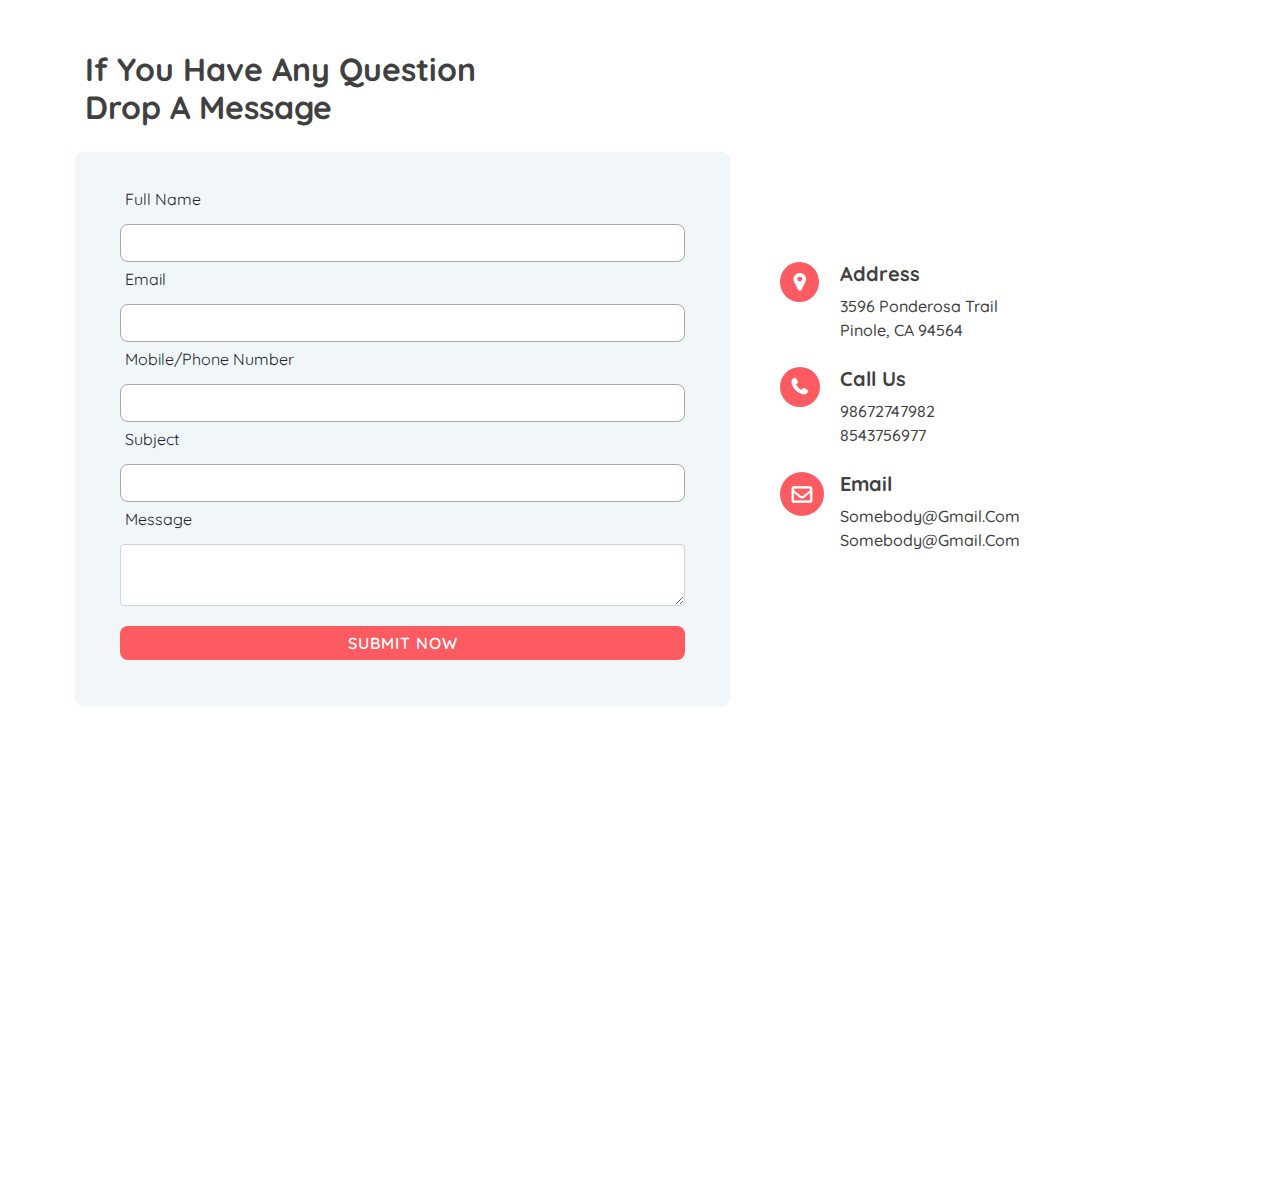
<file: Tours&Travel/contact.html>
<!doctype html>
<html lang="en">

<head>
  <title> CONTACT-PAGE</title>
  <!-- Required meta tags -->
  <meta charset="utf-8">
  <meta name="viewport" content="width=device-width, initial-scale=1, shrink-to-fit=no">

  <!-- Bootstrap CSS -->
  <link rel="stylesheet" href="https://maxcdn.bootstrapcdn.com/font-awesome/4.7.0/css/font-awesome.min.css">
  <link rel="stylesheet" href="https://stackpath.bootstrapcdn.com/bootstrap/4.3.1/css/bootstrap.min.css"
    integrity="sha384-ggOyR0iXCbMQv3Xipma34MD+dH/1fQ784/j6cY/iJTQUOhcWr7x9JvoRxT2MZw1T" crossorigin="anonymous">
  <link rel="stylesheet" href="css/style.css">
</head>

<body>
  <section class="contact-area">
    <div class="container">
      <div class="row">
        <div class="col-xl-12">
          <h2>If You Have Any Question <br> Drop A Message</h2>
        </div>
      </div>

      <div class="row">
        <div class="col-xl-7">
          <form action="">
            <div class="container">
              <div class="form-row">

                <div class="form-groups col-xl-12">
                  <label for="name"> Full Name</label>
                  <input type="text" class="form-control" id="name" required>
                </div>

                <div class="form-groups col-xl-12">
                  <label for="email"> Email</label>
                  <input type="email" class="form-control" id="email" required>
                </div>

                <div class="form-groups col-xl-12">
                  <label for="mobile"> Mobile/Phone Number</label>
                  <input type="text" class="form-control" id="mobile" required>
                </div>

                <div class="form-groups col-xl-12">
                  <label for="name"> Subject</label>
                  <input type="text" class="form-control" id="subject" required>
                </div>

                <div class="form-groups col-xl-12">
                  <label for="name"> Message</label>
                  <textarea name="body" class="form-control"></textarea>
                </div>

                <div class="form-group col-xl-12">
                  <input type="submit" name="Submit" value="Submit Now">
                </div>

              </div>
            </div>
          </form>
        </div>
        <div class="col-xl-5 contact-address">
          <h5 id="address"> Address</h5>
          <p>3596 Ponderosa Trail <br>
            Pinole, CA 94564</p>

          <h5 id="contct"> Call Us</h5>
          <p>98672747982 <br> 8543756977</p>

          <h5 id="email"> Email</h5>
          <p> somebody@gmail.com <br> somebody@gmail.com</p>
        </div>
      </div>
    </div>
  </section>

  <section class="maps">
    <div class="container-fluid p-0">
      <div class="row">
        <div class="col-xl-12">
          <iframe src="https://www.google.com/maps/embed?pb=!1m18!1m12!1m3!1d56517.71840635003!2d83.39546772011393!3d27.706249320727018!2m3!1f0!2f0!3f0!3m2!1i1024!2i768!4f13.1!3m3!1m2!1s0x3996868a5883e619%3A0xbd9407287759499c!2sOne%20Square%20Consult!5e0!3m2!1sen!2snp!4v1618469087542!5m2!1sen!2snp" width="100%" height="450" style="border:0;" allowfullscreen="" loading="lazy"></iframe>
        </div>
      </div>
    </div>
  </section>

  <!-- Optional JavaScript -->
  <!-- jQuery first, then Popper.js, then Bootstrap JS -->
  <script src="https://code.jquery.com/jquery-3.3.1.slim.min.js"
    integrity="sha384-q8i/X+965DzO0rT7abK41JStQIAqVgRVzpbzo5smXKp4YfRvH+8abtTE1Pi6jizo"
    crossorigin="anonymous"></script>
  <script src="https://cdnjs.cloudflare.com/ajax/libs/popper.js/1.14.7/umd/popper.min.js"
    integrity="sha384-UO2eT0CpHqdSJQ6hJty5KVphtPhzWj9WO1clHTMGa3JDZwrnQq4sF86dIHNDz0W1"
    crossorigin="anonymous"></script>
  <script src="https://stackpath.bootstrapcdn.com/bootstrap/4.3.1/js/bootstrap.min.js"
    integrity="sha384-JjSmVgyd0p3pXB1rRibZUAYoIIy6OrQ6VrjIEaFf/nJGzIxFDsf4x0xIM+B07jRM"
    crossorigin="anonymous"></script>
</body>

</html>
</file>
<file: Tours&Travel/css/style.css>
@import url("https://fonts.googleapis.com/css2?family=Quicksand:wght@300;400;500;600;700&display=swap");
/*===============HOME-STYLING=====================*/
.banner {
  background-image: url("../img/background.png");
  background-size: cover;
  background-repeat: no-repeat;
  height: 100vh;
}

.banner h1 {
  color: #fff;
  font-size: 60px;
  font-weight: 700;
  margin-top: 315px;
  margin-bottom: 20px;
  text-align: center !important;
  font-family: "Quicksand", sans-serif;
}

.banner p {
  color: #fff;
  font-size: 15px;
  margin-bottom: 20px;
  text-align: center !important;
  font-family: "Quicksand", sans-serif;
  font-weight: 400;
  line-height: 28px;
}

.banner #button1 {
  background-color: #FC5B62;
  border: 1px solid #FC5B62;
  border-radius: 4px;
  color: #fff;
  font-family: "Quicksand", sans-serif;
  font-size: 15px;
  padding: 13px 38px;
  text-transform: capitalize;
  -webkit-transition: all 0.3s ease 0s;
  transition: all 0.3s ease 0s;
  font-weight: 600;
  letter-spacing: 1px;
  display: inline-block;
  text-align: center;
  text-decoration: none;
  line-height: 1.5;
  margin-left: 425px;
}

.top-deals {
  padding: 80px 80px;
}

.top-deals .section-title span {
  color: #FC5B62;
  font-weight: 600;
  font-weight: 600;
  margin-bottom: 15px;
  display: block;
  text-align: center;
}

.top-deals .section-title h2 {
  font-family: 'Quicksand', sans-serif;
  color: #404040;
  font-weight: 700;
  text-align: center;
  font-size: 2rem;
  margin-bottom: 15px;
}

.top-deals .top-places .card-1 {
  padding: 35px 0;
}

.top-deals .top-places .card-1 img {
  width: 100%;
}

.top-deals .top-places .img-caption {
  margin-top: -130px;
  margin-left: 30px;
}

.top-deals .top-places .img-caption h4 {
  color: #fff;
  font-family: "Quicksand", sans-serif;
  font-size: 24px;
  margin-bottom: 7px;
  font-weight: 700;
}

.top-deals .top-places .img-caption .address-icon {
  position: relative;
}

.top-deals .top-places .img-caption .address-icon::before {
  position: absolute;
  content: "\f041";
  font-family: "FontAwesome";
  left: -18px;
  color: #fff;
  font-size: 20px;
  top: 3px;
}

.top-deals .top-places .img-caption p {
  color: #fff;
  font-family: "Quicksand", sans-serif;
  font-size: 700;
  font-size: 17px;
  margin-bottom: 3px;
}

.top-deals .top-places .img-caption .card-stars .fa {
  color: gold;
  font-size: 14px;
}

.why-choose {
  padding-top: 100px;
  background-color: whitesmoke;
}

.why-choose .side-img img {
  width: 100%;
}

.why-choose .text-right {
  padding-right: 20px;
  padding-left: 15px;
}

.why-choose .text-right span {
  color: #FC5B62;
  font-weight: 600;
  margin-top: 10px;
  margin-bottom: 10px;
  display: block;
  text-align: left !important;
  font-family: "Quicksand", sans-serif;
  font-size: 15px;
  line-height: 28px;
}

.why-choose .text-right h2 {
  color: #404040;
  font-family: "Quicksand", sans-serif;
  font-weight: 700;
  font-size: 2rem;
  margin-top: 0px;
  display: block;
  text-align: left !important;
  margin-bottom: 40px;
}

.why-choose .icon-divs {
  display: -webkit-box;
  display: -ms-flexbox;
  display: flex;
  margin-bottom: 20px;
}

.why-choose .icon-divs .ico {
  -webkit-box-flex: 3;
      -ms-flex: 3;
          flex: 3;
}

.why-choose .icon-divs .ico span {
  display: block;
  background: #FC5B62;
  padding: 14px;
  position: relative;
  border-radius: 100%;
  text-align: center;
  width: 55px;
  height: 55px;
}

.why-choose .icon-divs .ico span img {
  width: 100%;
}

.why-choose .icon-divs .texts {
  -webkit-box-flex: 9;
      -ms-flex: 9;
          flex: 9;
  padding-left: 5px;
}

.why-choose .icon-divs .texts h4 {
  font-size: 18px;
  font-family: "Quicksand", sans-serif;
  font-weight: 700;
  text-align: left !important;
}

.why-choose .icon-divs .texts p {
  font-size: 15px;
  font-family: "Quicksand", sans-serif;
  font-weight: 400;
  margin-bottom: 15px;
  line-height: 28px;
}

.testimoni {
  background-image: url("../img/testi-image.png");
  background-size: cover;
  background-repeat: no-repeat;
  margin-top: 20px;
}

.testimoni span {
  color: #FC5B62;
  font-weight: 600;
  padding-top: 30px;
  margin-top: -20px;
  margin-bottom: 20px;
  display: block;
  text-align: center !important;
  font-family: "Quicksand", sans-serif;
  font-size: 15px;
  line-height: 28px;
}

.testimoni h2 {
  color: #fff;
  font-family: "Quicksand", sans-serif;
  font-weight: 700;
  margin-bottom: 10px;
}

.testimoni .carousel-inner .carousel-item {
  padding: 40px 20px;
}

.testimoni .carousel-inner .carousel-item img {
  width: 100px;
  height: 100px;
  border-radius: 100%;
  padding: 15px;
  margin-top: -30px;
}

.testimoni .carousel-inner .carousel-item h4 {
  color: #fff;
  font-family: "Quicksand", sans-serif;
  font-weight: 700;
  font-size: 18px;
}

.testimoni .carousel-inner .carousel-item .fa {
  color: gold;
  margin-bottom: 25px;
}

.testimoni .carousel-inner .carousel-item p {
  color: #fff;
  font-family: "Quicksand", sans-serif;
  font-weight: 400;
  font-size: 15px;
}

/*===============COMPANY-PROFILE=====================*/
.top-banner {
  background-image: url("../img/about-back.png");
  background-size: cover;
  background-attachment: fixed;
  text-align: center;
  padding-top: 90px;
  padding-bottom: 90px;
  margin-bottom: 60px;
  background-position: bottom;
}

.top-banner h2 {
  color: #fff;
  font-weight: 700;
  font-family: "Quicksand", sans-serif;
  letter-spacing: 1px;
  text-transform: capitalize;
  padding: 18px;
  font-size: 60px;
}

.our-story h5 {
  color: #404040;
  font-weight: 700;
  font-family: "Quicksand", sans-serif;
  font-size: 35px;
  padding-bottom: 20px;
}

.our-story p {
  color: #404040;
  font-size: 18px;
  font-family: "Quicksand", sans-serif;
  font-weight: 500;
}

.quick-links {
  background-color: #F1F8FF;
  border-radius: 5px;
  padding: 30px 80px;
  margin-left: 30px;
  margin-top: 15px;
}

.quick-links h5 {
  color: #404040;
  font-weight: 700;
  font-family: "Quicksand", sans-serif;
  font-size: 30px;
}

.quick-links .links li {
  list-style: none;
  margin-bottom: 10px;
}

.quick-links .links li a {
  text-decoration: none;
  padding: 5px;
  color: #FC5B62;
  font-size: 20px;
  font-weight: 600;
  margin-bottom: 5px;
  cursor: pointer;
  position: relative;
}

.quick-links .links li a:hover {
  color: #404040;
}

.quick-links .links li a::before {
  position: absolute;
  content: "\f0fb";
  font-family: "FontAwesome";
  left: -30px;
  font-size: 16px;
  top: 6px;
}

/*===============DESTINATIONS=====================*/
.top-baner {
  background-image: url("../img/nepal1.png");
  background-size: cover;
  background-attachment: fixed;
  text-align: center;
  padding-top: 90px;
  padding-bottom: 90px;
  margin-bottom: 60px;
}

.top-baner h2 {
  color: #fff;
  font-weight: 700;
  font-family: "Quicksand", sans-serif;
  letter-spacing: 1px;
  text-transform: capitalize;
  padding-top: 60px;
  font-size: 60px;
}

/*===============CONTACT-US=====================*/
.contact-area h2 {
  color: #404040;
  font-family: "Quicksand", sans-serif;
  font-weight: 700;
  margin-top: 50px;
  margin-bottom: 25px;
}

.contact-area form {
  background-color: #f1f6f9;
  margin-left: 10px;
  padding: 30px;
  border-radius: 8px;
  margin-left: -10px;
  margin-right: -10px;
  margin-bottom: 30px;
}

.contact-area label {
  font-weight: 400;
  font-family: "Quicksand", sans-serif;
  padding: 5px;
}

.contact-area input {
  border-radius: 8px;
  border-color: darkgrey;
}

.contact-area input[type=submit] {
  width: 100%;
  background-color: #FC5B62;
  color: white;
  font-family: "Quicksand", sans-serif;
  font-weight: 600;
  text-transform: uppercase;
  letter-spacing: 1px;
  padding: 5px;
  border: none;
  cursor: pointer;
  margin-top: 20px;
}

.contact-area .contact-address {
  padding-top: 100px;
}

.contact-area .contact-address h5 {
  font-family: "Quicksand", sans-serif;
  color: #404040;
  font-weight: 700;
  margin-left: 70px;
  text-transform: capitalize;
  padding-left: 20px;
  margin-top: 10px;
}

.contact-area .contact-address #address {
  position: relative;
}

.contact-area .contact-address #address::before {
  position: absolute;
  content: "\f041";
  font-family: "FontAwesome";
  left: -40px;
  background-color: #FC5B62;
  color: #fff;
  padding: 8px 14px;
  border-radius: 80%;
}

.contact-area .contact-address #contct {
  position: relative;
}

.contact-area .contact-address #contct::before {
  position: absolute;
  content: "\f095";
  font-family: "FontAwesome";
  left: -40px;
  background-color: #FC5B62;
  color: #fff;
  padding: 8px 12px;
  border-radius: 80%;
}

.contact-area .contact-address #email {
  position: relative;
}

.contact-area .contact-address #email::before {
  position: absolute;
  content: "\f003";
  font-family: "FontAwesome";
  left: -40px;
  background-color: #FC5B62;
  color: #fff;
  padding: 10px 12px;
  border-radius: 80%;
}

.contact-area .contact-address p {
  font-family: "Quicksand", sans-serif;
  color: #404040;
  font-weight: 500;
  margin-left: 70px;
  text-transform: capitalize;
  padding-left: 20px;
  margin-bottom: 25px;
}

.maps {
  overflow-x: hidden;
}
/*# sourceMappingURL=style.css.map */
</file>
